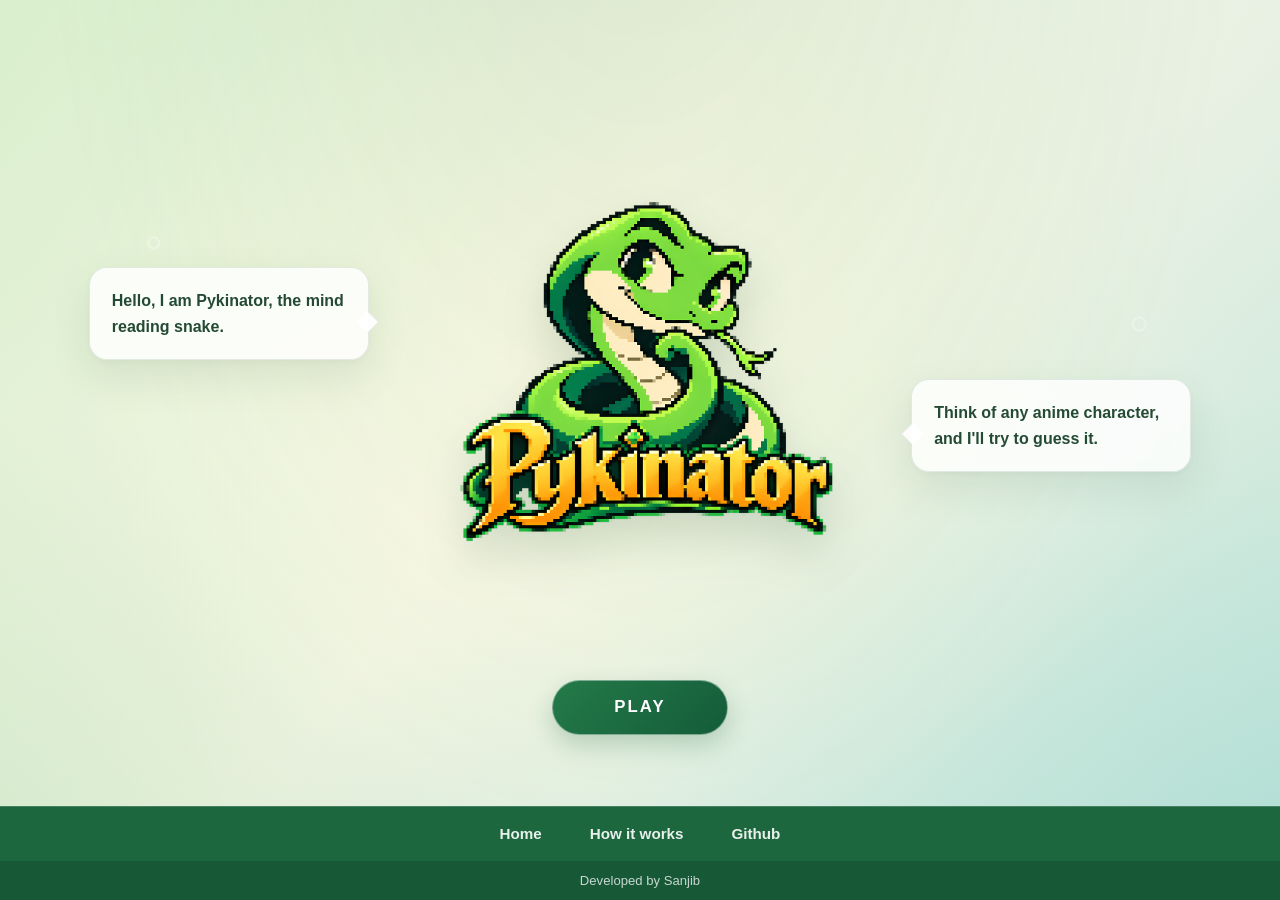
<file: forntend/index.html>
<!DOCTYPE html>
<html lang="en">
<head>
    <meta charset="UTF-8">
    <meta name="viewport" content="width=device-width, initial-scale=1.0">
    <title>Pykinator, the mind reading snake</title>
    <link rel="icon" type="image/x-icon" href="assets/favicon.ico">
    <link rel="stylesheet" href="style.css">
</head>
<body>
    <main>
        <div class="container">
            <div class="speech-0">
                <p>Hello, I am Pykinator, the mind reading snake.</p>
            </div>
            <div class="logo">
                <img src="assets/logo.png" alt="Pythia">
            </div>

            <div class="speech-1">
                <p>Think of any anime character, and I'll try to guess it.</p>
            </div>
        </div>
        
        <div class="btn">
            <a href="game.html">play</a>
        </div>
    </main>

    <footer>
        <div class="foterconatiner">
            <div class="footer-nav">
                <ul>
                    <li><a href="index.html">Home</a></li>
                    <li><a href="https://github.com/sanjib-nath/Pykinator/blob/main/README.md" target="_blank" rel="noopener noreferrer">How it works</a></li>
                    <li><a href="https://github.com/sanjib-nath" target="_blank" rel="noopener noreferrer">Github</a></li>
                </ul>
            </div>
        </div>
        <div class="footer-bottom">
            <p>Developed by Sanjib</p>
        </div>
    </footer>
</body>
</html>
</file>
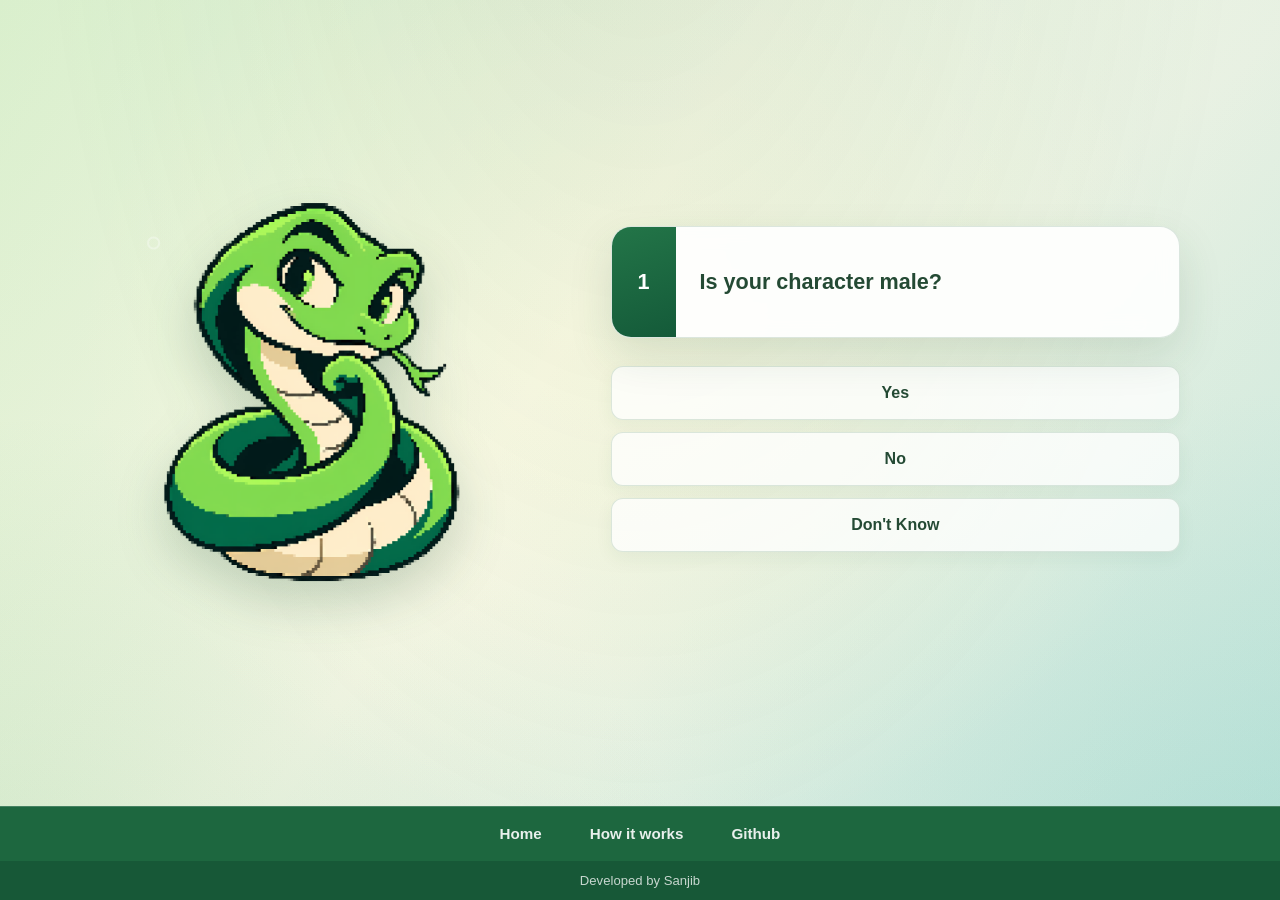
<file: forntend/game.html>
<!DOCTYPE html>
<html lang="en">
<head>
    <meta charset="UTF-8">
    <meta name="viewport" content="width=device-width, initial-scale=1.0">
    <title>Pykinator, the mind reading snake</title>
    <link rel="icon" type="image/x-icon" href="assets/favicon.ico">
    <link rel="stylesheet" href="style.css">
</head>
<body class="game-page">
    <header></header>

    <main class="game-main">
        <div class="game-container">
            <div class="game-character">
                <img src="assets/pykinator.png" alt="Pykinator, your guessing guide">
            </div>
            <section class="game-content" aria-labelledby="game-question">
                <div class="question-card">
                    <span class="question-number" aria-label="Question 1">1</span>
                    <h1 id="game-question">Is your character male?</h1>
                </div>
                <div class="answers" role="group" aria-label="Choose your answer">
                    <button type="button">Yes</button>
                    <button type="button">No</button>
                    <button type="button">Don't Know</button>
                </div>
            </section>
        </div>
    </main>

    <footer>
        <div class="foterconatiner">
            <div class="footer-nav">
                <ul>
                    <li><a href="index.html">Home</a></li>
                    <li><a href="https://github.com/sanjib-nath/Pykinator/blob/main/README.md" target="_blank" rel="noopener noreferrer">How it works</a></li>
                    <li><a href="https://github.com/sanjib-nath" target="_blank" rel="noopener noreferrer">Github</a></li>
                </ul>
            </div>
        </div>
        <div class="footer-bottom">
            <p>Developed by Sanjib</p>
        </div>
    </footer>
</body>
</html>
</file>
<file: forntend/style.css>
*{
    box-sizing: border-box;
    margin: 0;
    padding: 0;
}

html{
    min-height: 100%;
}

body{
    min-height: 100vh;
    min-height: 100svh;
    display: flex;
    flex-direction: column;
    overflow-x: hidden;
    position: relative;
    isolation: isolate;
    color: #183b2a;
    font-family: "Segoe UI", Arial, Helvetica, sans-serif;
    font-size: 16px;
    line-height: 1.6;
    background:
        linear-gradient(
            122deg,
            rgba(161, 218, 139, 0.22) 0%,
            transparent 42%,
            rgba(99, 192, 185, 0.2) 100%
        ),
        radial-gradient(
            ellipse at 50% 39%,
            rgba(255, 251, 228, 0.96) 0,
            rgba(255, 251, 228, 0.5) 29%,
            transparent 63%
        ),
        radial-gradient(
            ellipse at 0 100%,
            rgba(109, 194, 132, 0.22) 0,
            transparent 38%
        ),
        radial-gradient(
            ellipse at 100% 100%,
            rgba(92, 190, 192, 0.2) 0,
            transparent 40%
        ),
        linear-gradient(145deg, #e9f5df, #f6f6e7 52%, #d9eee2);
}

body::before{
    content: "";
    position: fixed;
    inset: 0;
    z-index: -1;
    pointer-events: none;
    opacity: 0.52;
    background:
        radial-gradient(
            ellipse at 50% -26%,
            rgba(28, 105, 62, 0.2) 0,
            rgba(49, 143, 78, 0.1) 34%,
            transparent 68%
        ),
        radial-gradient(
            circle at 12% 27%,
            transparent 0 4px,
            rgba(255, 255, 255, 0.65) 5px 6px,
            transparent 7px
        ),
        radial-gradient(
            circle at 89% 36%,
            transparent 0 5px,
            rgba(255, 255, 255, 0.6) 6px 7px,
            transparent 8px
        );
}

main{
    flex: 1;
    display: flex;
    flex-direction: column;
    justify-content: center;
    padding: 32px 24px 40px;
}

.container{
    width: min(1120px, 100%);
    min-height: min(68vh, 680px);
    margin: 0 auto;
    display: grid;
    grid-template-columns: minmax(190px, 1fr) minmax(260px, 440px) minmax(190px, 1fr);
    align-items: center;
    gap: clamp(20px, 4vw, 56px);
}

.logo{
    grid-column: 2;
    grid-row: 1;
    display: flex;
    align-items: center;
    justify-content: center;
}

.logo img{
    display: block;
    width: 100%;
    max-width: 440px;
    height: auto;
    filter: drop-shadow(0 22px 22px rgba(27, 75, 47, 0.16));
}

.speech-0,
.speech-1{
    position: relative;
    max-width: 280px;
    padding: 20px 22px;
    border: 1px solid rgba(53, 112, 73, 0.13);
    border-radius: 18px;
    background: rgba(255, 255, 255, 0.82);
    box-shadow:
        0 16px 40px rgba(31, 79, 49, 0.1),
        0 2px 8px rgba(31, 79, 49, 0.04);
    color: #244a34;
    font-size: 1rem;
    font-weight: 600;
    backdrop-filter: blur(10px);
}

.speech-0{
    grid-column: 1;
    grid-row: 1;
    justify-self: end;
    transform: translateY(-56px);
}

.speech-1{
    grid-column: 3;
    grid-row: 1;
    justify-self: start;
    transform: translateY(56px);
}

.speech-0::after,
.speech-1::after{
    content: "";
    position: absolute;
    width: 15px;
    height: 15px;
    background: rgba(255, 255, 255, 0.9);
    transform: rotate(45deg);
}

.speech-0::after{
    right: -8px;
    top: 50%;
    border-top: 1px solid rgba(53, 112, 73, 0.13);
    border-right: 1px solid rgba(53, 112, 73, 0.13);
}

.speech-1::after{
    left: -8px;
    top: 50%;
    border-bottom: 1px solid rgba(53, 112, 73, 0.13);
    border-left: 1px solid rgba(53, 112, 73, 0.13);
}

.btn{
    display: flex;
    justify-content: center;
    margin-top: 4px;
}

.btn a{
    display: inline-flex;
    align-items: center;
    justify-content: center;
    min-width: 176px;
    padding: 13px 34px;
    border: 1px solid rgba(255, 255, 255, 0.42);
    border-radius: 999px;
    background: linear-gradient(135deg, #247a49, #145c39);
    box-shadow: 0 10px 24px rgba(28, 99, 57, 0.24);
    color: #fff;
    font-size: 1.05rem;
    font-weight: 750;
    letter-spacing: 0.12em;
    text-decoration: none;
    text-transform: uppercase;
    transition: transform 160ms ease, box-shadow 160ms ease, background 160ms ease;
}

.btn a:hover{
    transform: translateY(-2px);
    background: linear-gradient(135deg, #2c8a52, #176b3f);
    box-shadow: 0 14px 28px rgba(28, 99, 57, 0.3);
}

.btn a:focus-visible,
.footer-nav a:focus-visible{
    outline: 3px solid #f2c94c;
    outline-offset: 4px;
}

footer{
    width: 100%;
    border-top: 1px solid rgba(255, 255, 255, 0.18);
    background: #1d673f;
    color: #fff;
}

.footer-nav{
    padding: 14px 24px;
}

.footer-nav ul{
    display: flex;
    flex-wrap: wrap;
    justify-content: center;
    gap: 10px clamp(18px, 4vw, 48px);
    list-style: none;
}

.footer-nav ul li a{
    color: rgba(255, 255, 255, 0.9);
    font-size: 0.95rem;
    font-weight: 600;
    text-decoration: none;
    transition: color 160ms ease;
}

.footer-nav ul li a:hover{
    color: #ffdc69;
}

.footer-bottom{
    padding: 9px 16px;
    background: rgba(9, 51, 32, 0.28);
    color: rgba(255, 255, 255, 0.76);
    font-size: 0.82rem;
    text-align: center;
}

@media (max-width: 760px){
    main{
        padding: 28px 20px 36px;
    }

    .container{
        width: min(520px, 100%);
        min-height: auto;
        grid-template-columns: 1fr;
        gap: 14px;
    }

    .logo{
        grid-column: 1;
        grid-row: 1;
    }

    .logo img{
        width: min(72vw, 340px);
    }

    .speech-0,
    .speech-1{
        grid-column: 1;
        justify-self: center;
        width: min(100%, 400px);
        max-width: none;
        padding: 14px 18px;
        text-align: center;
        transform: none;
    }

    .speech-0{
        grid-row: 2;
    }

    .speech-1{
        grid-row: 3;
    }

    .speech-0::after,
    .speech-1::after{
        display: none;
    }

    .btn{
        margin-top: 24px;
    }
}

@media (max-width: 420px){
    main{
        padding: 18px 16px 28px;
    }

    .footer-nav{
        padding: 12px 16px;
    }

    .footer-nav ul{
        gap: 8px 22px;
    }
}

@media (prefers-reduced-motion: reduce){
    *,
    *::before,
    *::after{
        scroll-behavior: auto !important;
        transition-duration: 0.01ms !important;
    }
}

.game-main{
    padding: 12px 28px 40px;
}

.game-container{
    width: min(1080px, 100%);
    margin: 0 auto;
    display: grid;
    grid-template-columns: minmax(260px, 0.85fr) minmax(360px, 1.15fr);
    align-items: center;
    gap: clamp(32px, 7vw, 96px);
}

.game-character{
    display: flex;
    align-items: center;
    justify-content: center;
}

.game-character img{
    display: block;
    width: min(100%, 500px);
    height: auto;
    filter: drop-shadow(0 22px 24px rgba(24, 74, 47, 0.2));
}

.game-content{
    display: grid;
    gap: 28px;
}

.question-card{
    position: relative;
    display: grid;
    grid-template-columns: 64px minmax(0, 1fr);
    align-items: stretch;
    min-height: 112px;
    border: 1px solid rgba(42, 105, 66, 0.16);
    border-radius: 20px;
    background: rgba(255, 255, 255, 0.9);
    box-shadow: 0 18px 44px rgba(31, 79, 49, 0.13);
    backdrop-filter: blur(10px);
}

.question-number{
    display: grid;
    place-items: center;
    border-radius: 19px 0 0 19px;
    background: linear-gradient(160deg, #237548, #145a39);
    color: #fff;
    font-size: 1.35rem;
    font-weight: 800;
}

.question-card h1{
    align-self: center;
    padding: 20px 24px;
    color: #244a34;
    font-size: clamp(1.1rem, 2vw, 1.35rem);
    line-height: 1.4;
}

.answers{
    display: grid;
    gap: 12px;
}

.answers button{
    width: 100%;
    min-height: 54px;
    padding: 12px 20px;
    border: 1px solid rgba(44, 111, 68, 0.16);
    border-radius: 12px;
    background: rgba(255, 255, 255, 0.76);
    box-shadow: 0 6px 18px rgba(31, 79, 49, 0.06);
    color: #244a34;
    font: inherit;
    font-weight: 700;
    cursor: pointer;
    transition: transform 160ms ease, border-color 160ms ease, background 160ms ease, box-shadow 160ms ease;
}

.answers button:hover{
    transform: translateY(-2px);
    border-color: rgba(35, 117, 72, 0.48);
    background: #fff;
    box-shadow: 0 10px 22px rgba(31, 79, 49, 0.12);
}

.answers button:focus-visible{
    outline: 3px solid #d9aa32;
    outline-offset: 3px;
}

@media (max-width: 760px){
    .game-main{
        padding: 14px 20px 32px;
    }

    .game-container{
        width: min(520px, 100%);
        grid-template-columns: 1fr;
        gap: 8px;
    }

    .game-character img{
        width: min(60vw, 270px);
        max-height: 35vh;
        object-fit: contain;
    }

    .game-content{
        gap: 18px;
    }

    .answers{
        grid-template-columns: repeat(3, minmax(0, 1fr));
        gap: 10px;
    }

    .answers button{
        min-height: 58px;
        padding: 10px 8px;
    }
}

@media (max-width: 420px){
    .game-main{
        padding: 10px 16px 24px;
    }

    .game-character img{
        width: min(52vw, 220px);
        max-height: 30vh;
    }

    .question-card{
        grid-template-columns: 52px minmax(0, 1fr);
        min-height: 0;
    }

    .question-card h1{
        padding: 16px;
        font-size: 1.05rem;
    }

    .answers{
        grid-template-columns: 1fr;
        gap: 8px;
    }

    .answers button{
        min-height: 48px;
    }
}
</file>
